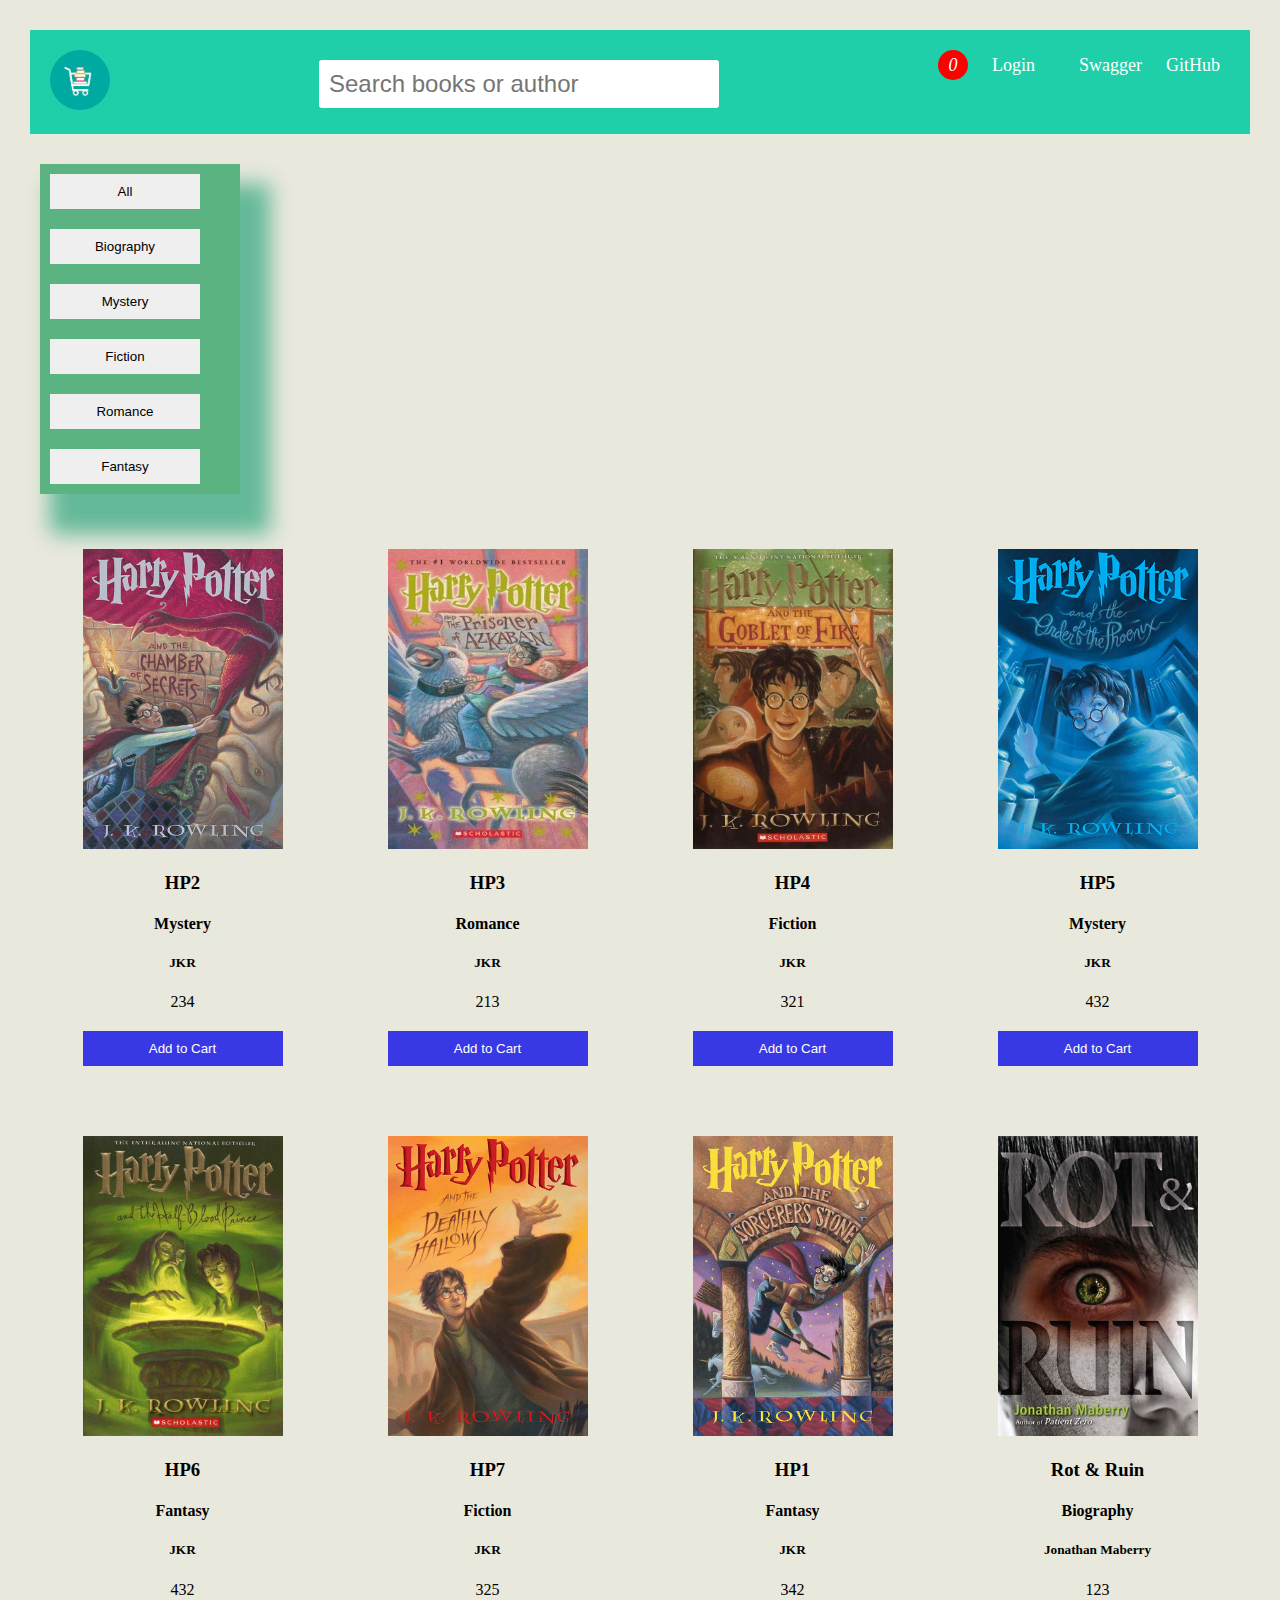
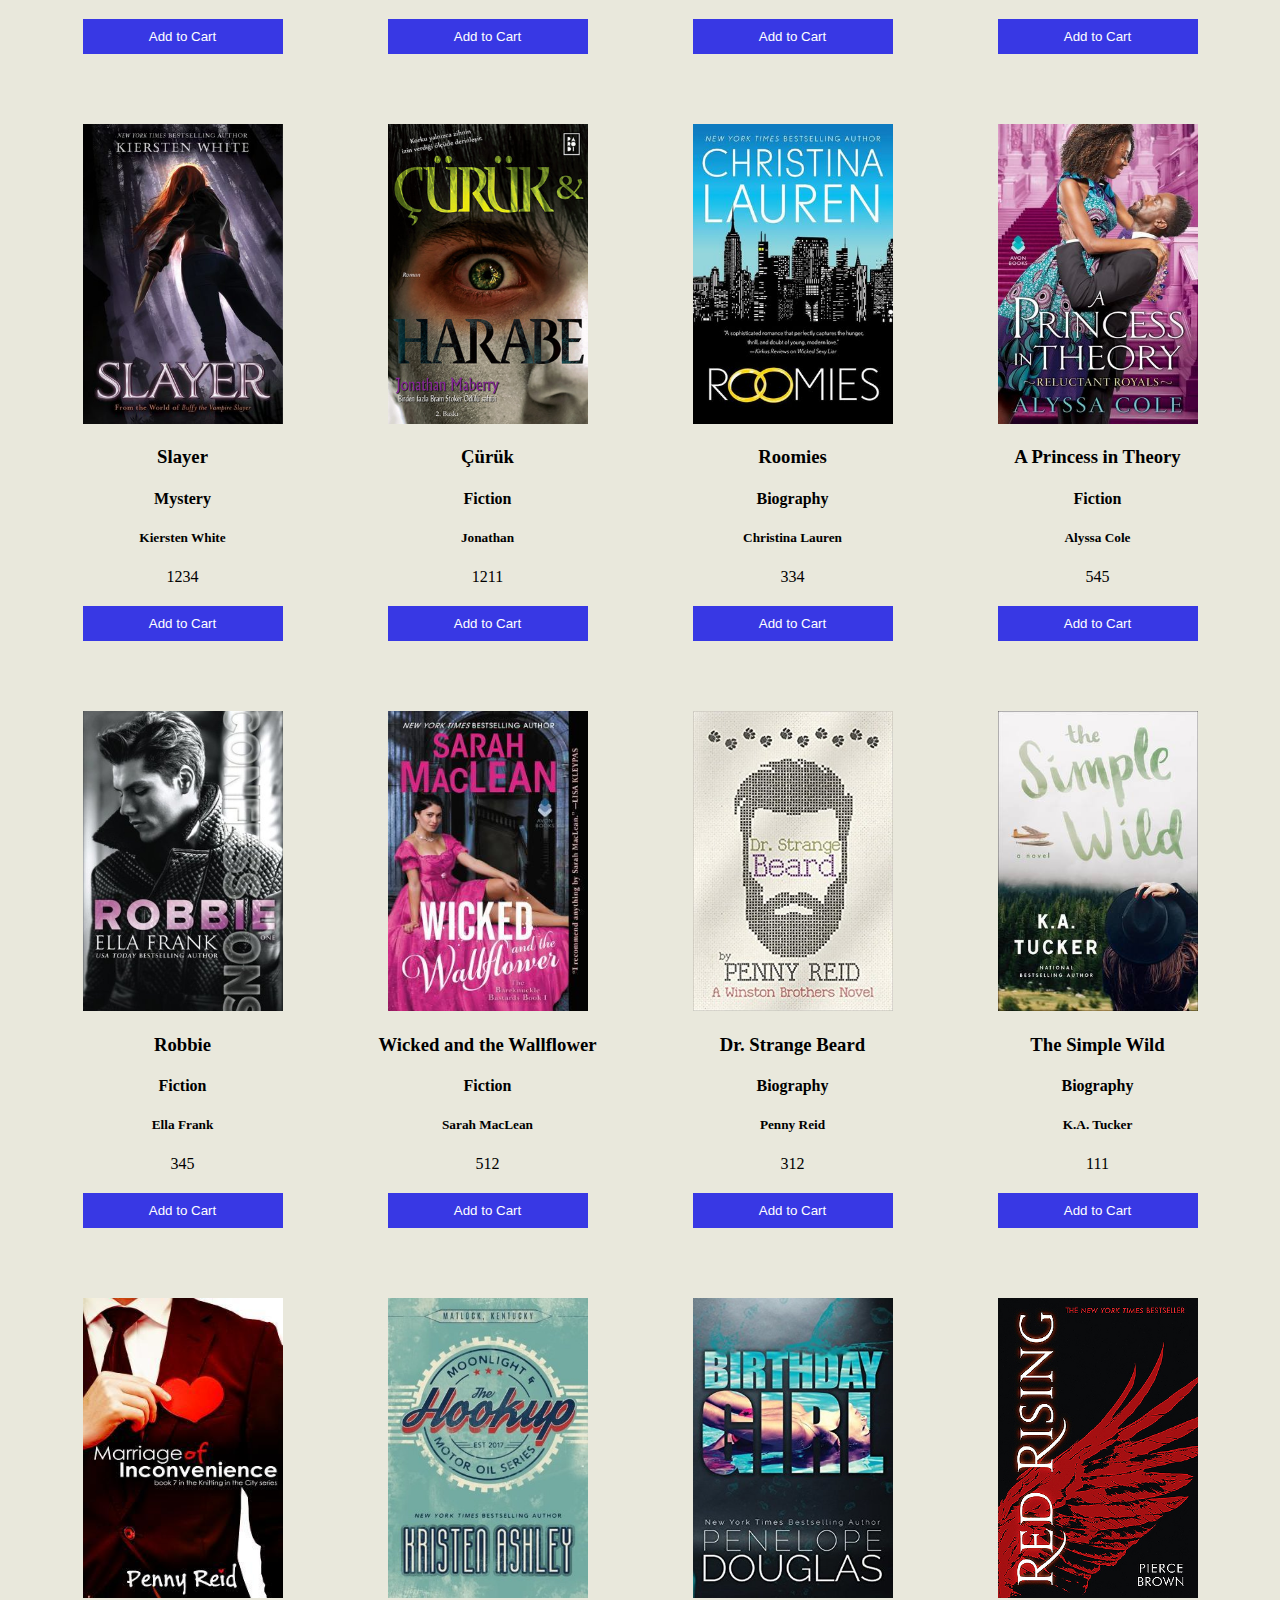
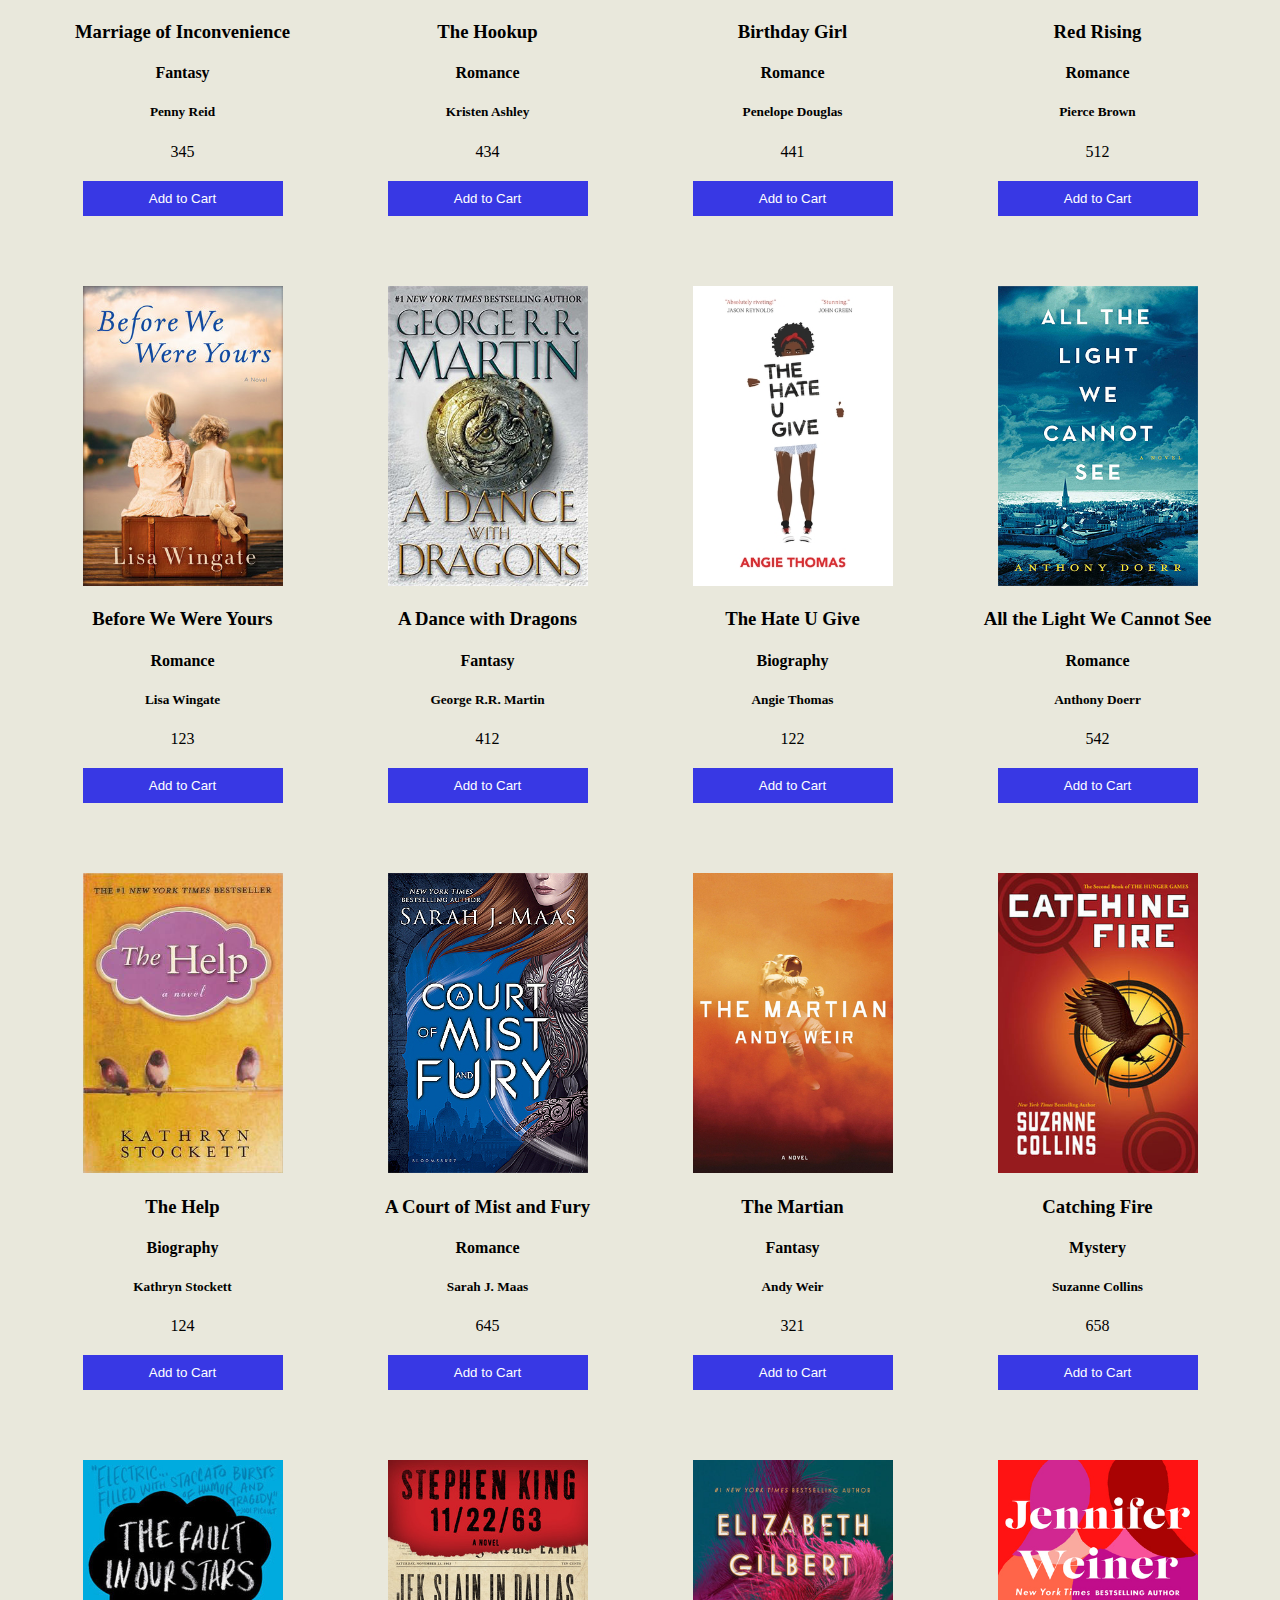
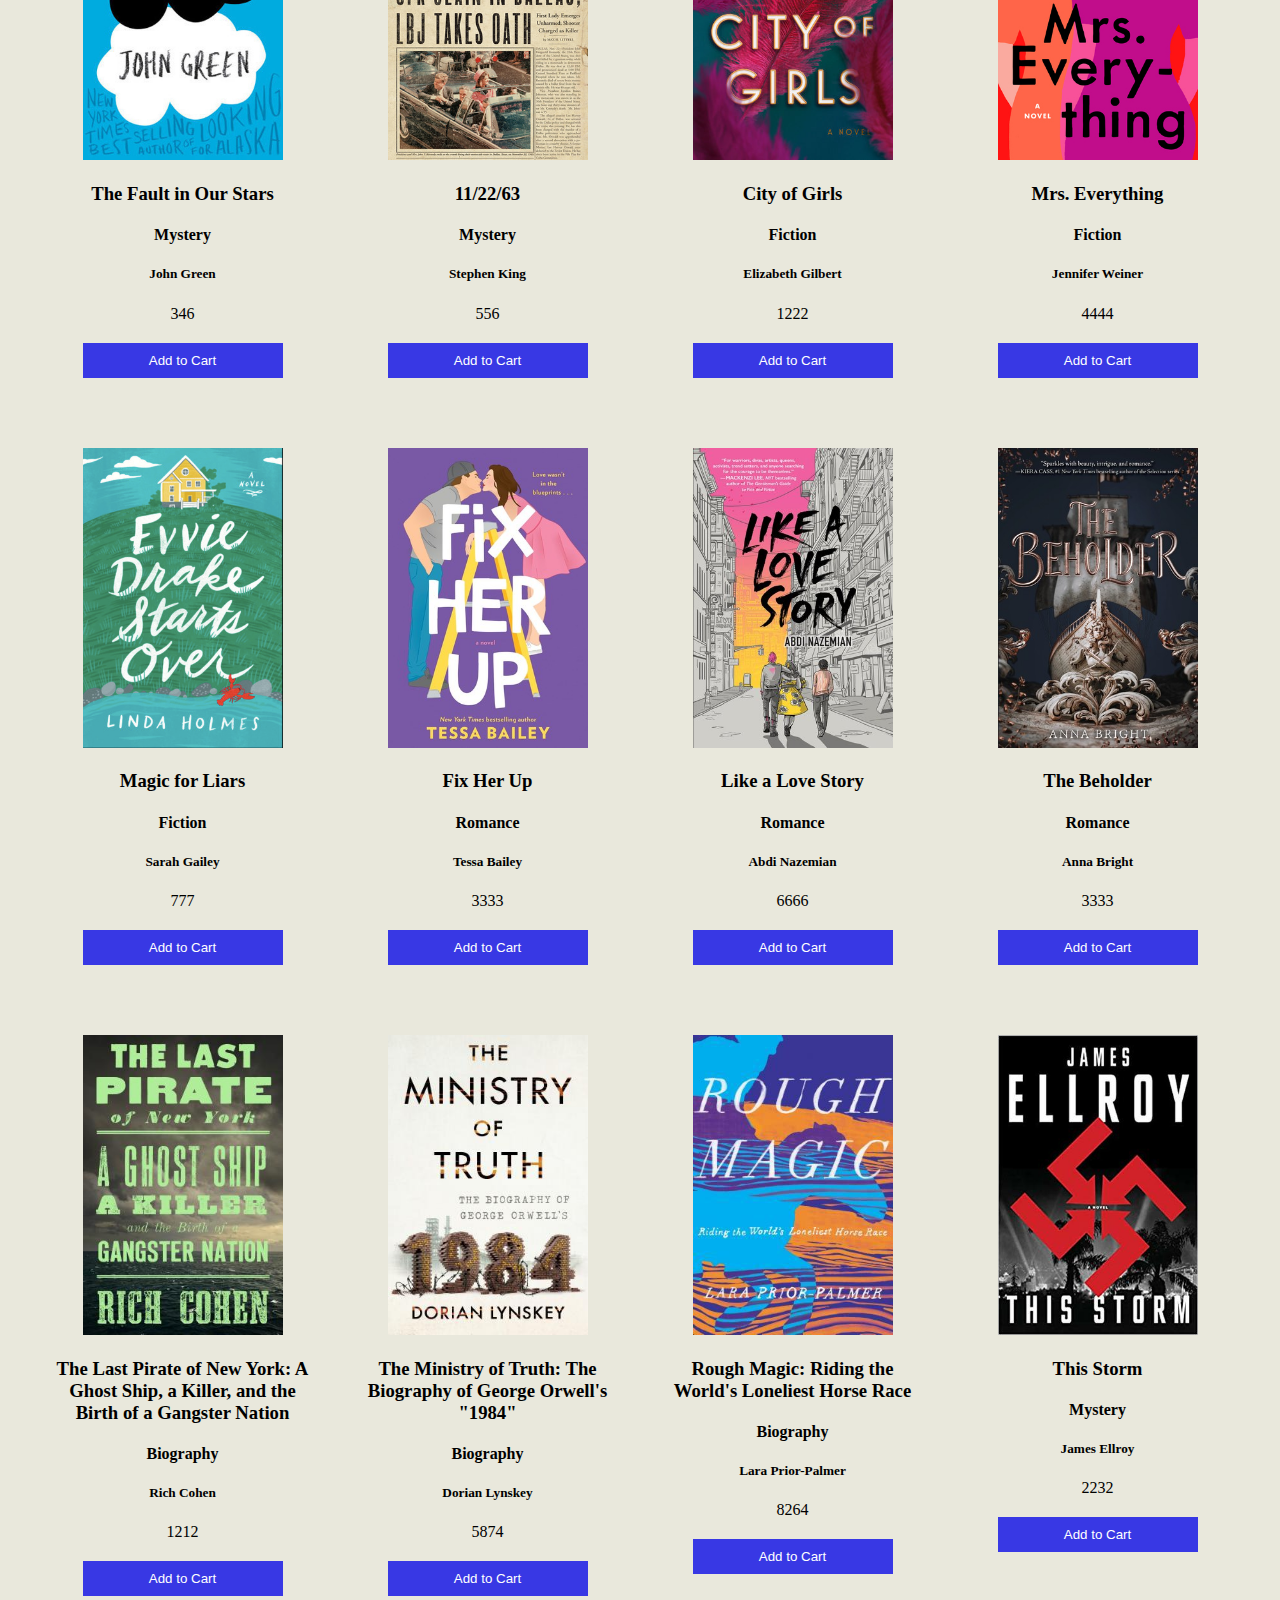
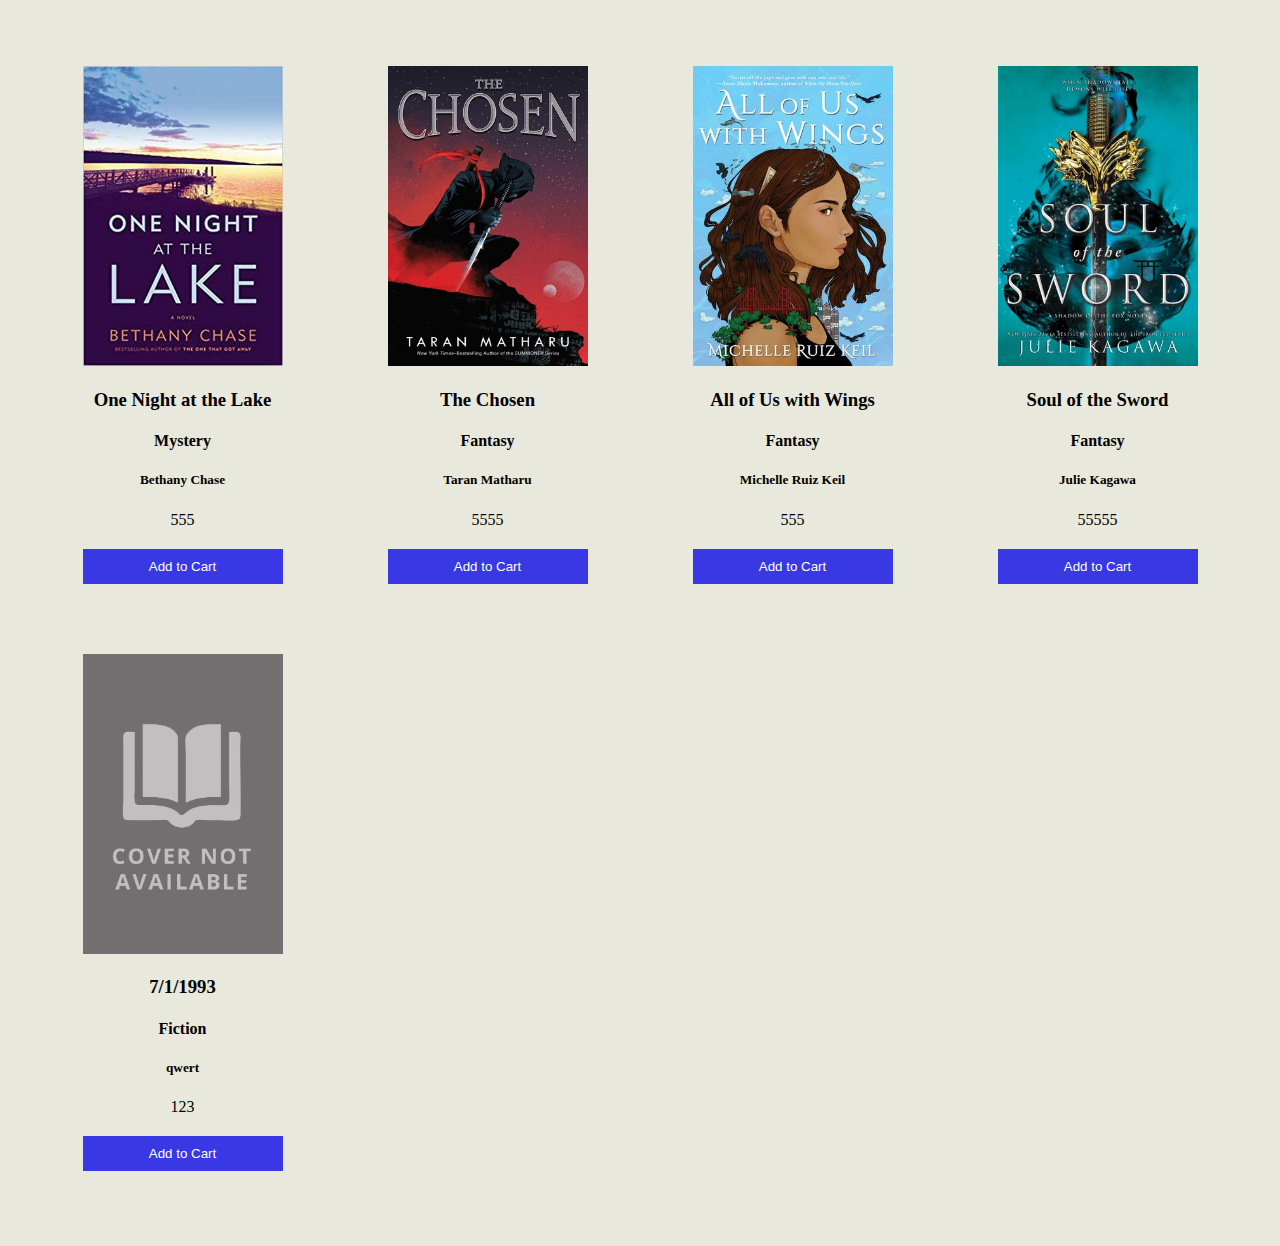
<file: index.html>
<!DOCTYPE html>
<html lang="en">

<head>
    <meta charset="UTF-8">
    <meta http-equiv="X-UA-Compatible" content="IE=edge">
    <meta name="viewport" content="width=device-width, initial-scale=1.0">
    <title>Document</title>
    <link rel="stylesheet" href="./css/main.css">
    <link rel="stylesheet" href="https://pro.fontawesome.com/releases/v5.10.0/css/all.css"
        integrity="sha384-AYmEC3Yw5cVb3ZcuHtOA93w35dYTsvhLPVnYs9eStHfGJvOvKxVfELGroGkvsg+p" crossorigin="anonymous" />
</head>

<body>
    <section>
        <div class="container">
            <header class="bookMarket">
                <div>
                 <a href="index.html"><img src="./img/istockphoto-1250703281-612x612.jpg" class="book-logo"></img></a>    
                </div>
                <div class="book-input">
                    <input class="header-input" type="search" id="search" placeholder="Search books or author">
                    <!-- <select name="" id="searchBy">
                        <option value="0">title</option>
                        <option value="1">author</option>
                    </select> -->
                </div>
                <div class="cart">
                    <a href="cart.html"><i class="fas fa-shopping-basket btn-login"><span class="cart-count"></span></i></a>
                    <a href="#" class="btn-login">Login</a>
                    <i class="fas fa-fill-drip  btn-login"></i>
                    <a href="#"class="btn-login" >Swagger</a>
                    <a href="#"class= "btn-login"><i class="fab fa-github "></i>GitHub</a>

                </div>
            </header>
            <div class="category-buttons">
                <button type="button" class="category">All</button>
                <button type="button" class="category-btn">Biography</button>
                <button type="button" class="category-btn">Mystery</button>
                <button type="button" class="category-btn">Fiction</button>
                <button type="button" class="category-btn">Romance</button>
                <button type="button" class="category-btn">Fantasy</button>
            </div>

            <div id="books"></div>
        </div>

    </section>



    <script src="./js/main.js"></script>
</body>

</html>
</file>
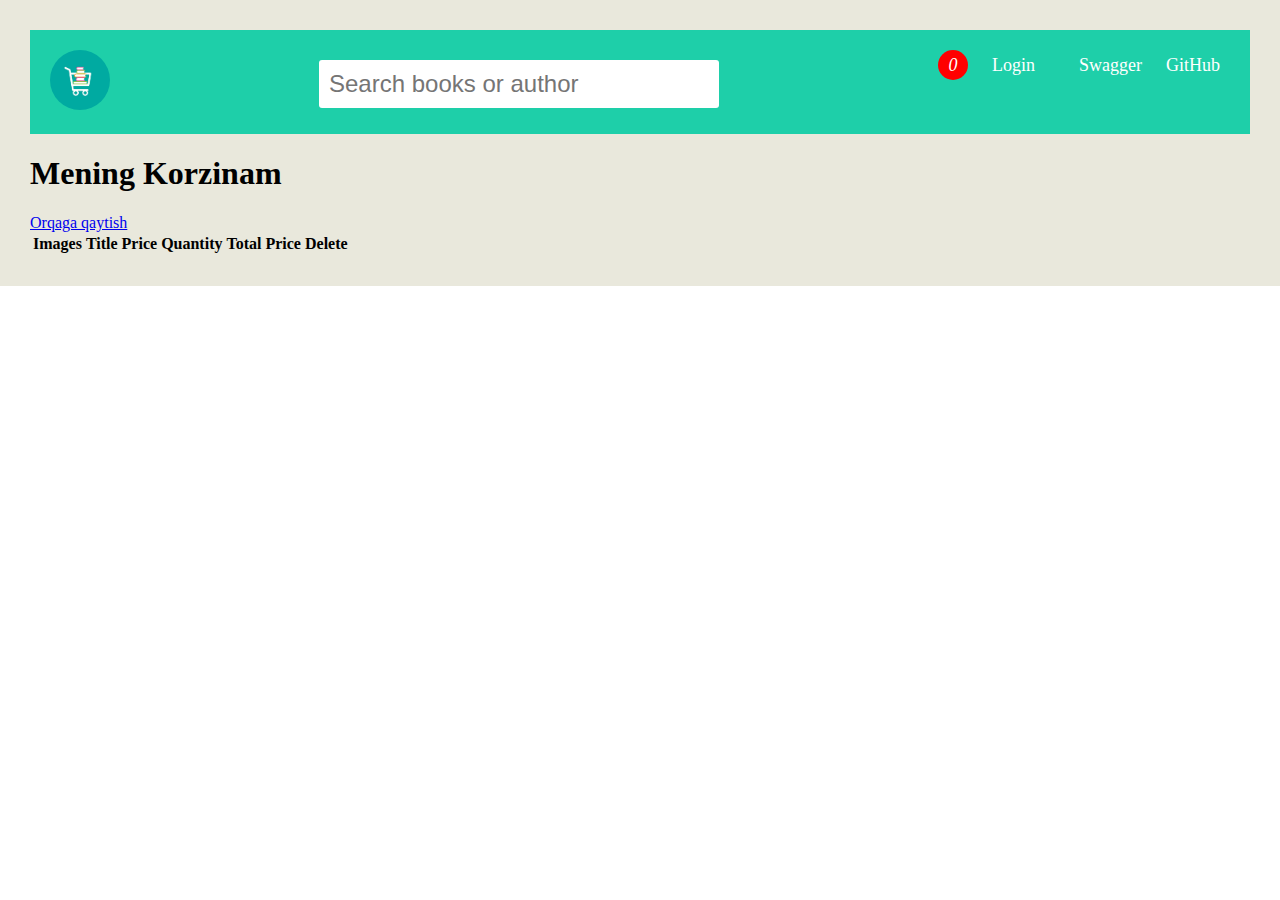
<file: cart.html>
<!DOCTYPE html>
<html lang="en">

<head>
    <meta charset="UTF-8">
    <meta http-equiv="X-UA-Compatible" content="IE=edge">
    <meta name="viewport" content="width=device-width, initial-scale=1.0">
    <title>Document</title>
    <link rel="stylesheet" href="./css/main.css">
</head>

<body>
    <section>
        <div class="container">
            <header class="bookMarket">
                <div>
                    <a href="index.html"><img src="./img/istockphoto-1250703281-612x612.jpg"
                            class="book-logo"></img></a>
                </div>
                <div class="book-input">
                    <input class="header-input" type="search" id="search" placeholder="Search books or author">
                    <!-- <select name="" id="searchBy">
                        <option value="0">title</option>
                        <option value="1">author</option>
                    </select> -->
                </div>
                <div class="cart">
                    <i class="fas fa-shopping-basket btn-login"><span class="cart-count"></span></i>
                    <a href="#" class="btn-login">Login</a>
                    <i class="fas fa-fill-drip  btn-login"></i>
                    <a href="#" class="btn-login">Swagger</a>
                    <a href="#" class="btn-login"><i class="fab fa-github "></i>GitHub</a>

                </div>
            </header>
            <h1>Mening Korzinam</h1>
            <a href="index.html">Orqaga qaytish</a>
           <table>
               <thead>
                <tr>
                    <th>Images</th>
                    <th>Title</th>
                    <th>Price</th>
                    <th>Quantity</th>
                    <th>Total Price</th>
                    <th>Delete</th>
                  </tr> 
               </thead>
           <tbody id="cartItems">
               
                <!-- <tr>
                    <td class="images"><img src="" alt=""></td>
                    <td class="title">Title</td>
                    <td class="price">Price</td>
                    <td>
                        <button type="button" class="minus">-</button>
                        <span class="quantity"></span>
                        <button type="button" class="plus">+</button>
                    </td>
                    <td class="total_price">price</td>
                    <td><button type="button">Delete</button></td>
                </tr> -->
            </tbody>

          
            </table>
           
           
            <script src="./js/main.js"></script>
</body>

</html>
</file>
<file: css/main.css>
*{
    box-sizing: border-box;
}
body{
    margin:0;
    
}
.container{
    padding:30px;
    background-color: rgb(233, 232, 220);
}

#books{
    display: flex;
    flex-wrap: wrap;

}
.book{
    width: 25%;
    padding:25px;
    text-align: center;
    
}
.book__photo{
    width: 200px;
    height: 300px;
}
.bookMarket{
    display: flex;
    justify-content: space-between;
    background-color: rgb(30, 207, 169);
    padding:20px;
  
  
}

.book-logo{
    width: 60px;
    border-radius: 50%;
}
.book-input{
    margin-top:10px;
   
}
.btn-login{
    text-decoration: none;
    margin:20px 10px;
    color:#fff;
    font-size: 18px;
}

.header-input{
    padding:10px  80px 10px 10px;
    border:none;
    border-radius: 3px;
    font-size: 24px;
}
.cart-count{
    display: inline-block;
    padding:5px;
    background-color: red;
    color:#fff;
    border-radius:50%;
    width: 30px;
    height: 30px;
    text-align: center;
}
.category-btn{
    margin:10px;
    /* border-bottom:1px solid gray; */
    padding:10px;
    width: 150px;
    border:none;
    
   
}
.category{
    margin:10px;
    border-bottom:1px solid gray;
    padding:10px;
    width: 150px;
    border: none;
}
.category-buttons{
   margin:30px 10px;
   width: 200px;
   font-size: 24px;
   box-shadow:  rgb(100, 185, 153) 20px 30px 20px 10px;
   background-color: rgb(91, 179, 130)
}
.book__btn{
    margin:20px;
    padding:10px;
    width: 200px;
    background-color: rgb(56, 56, 228);
    border:none;
    color:#fff;
}
</file>
